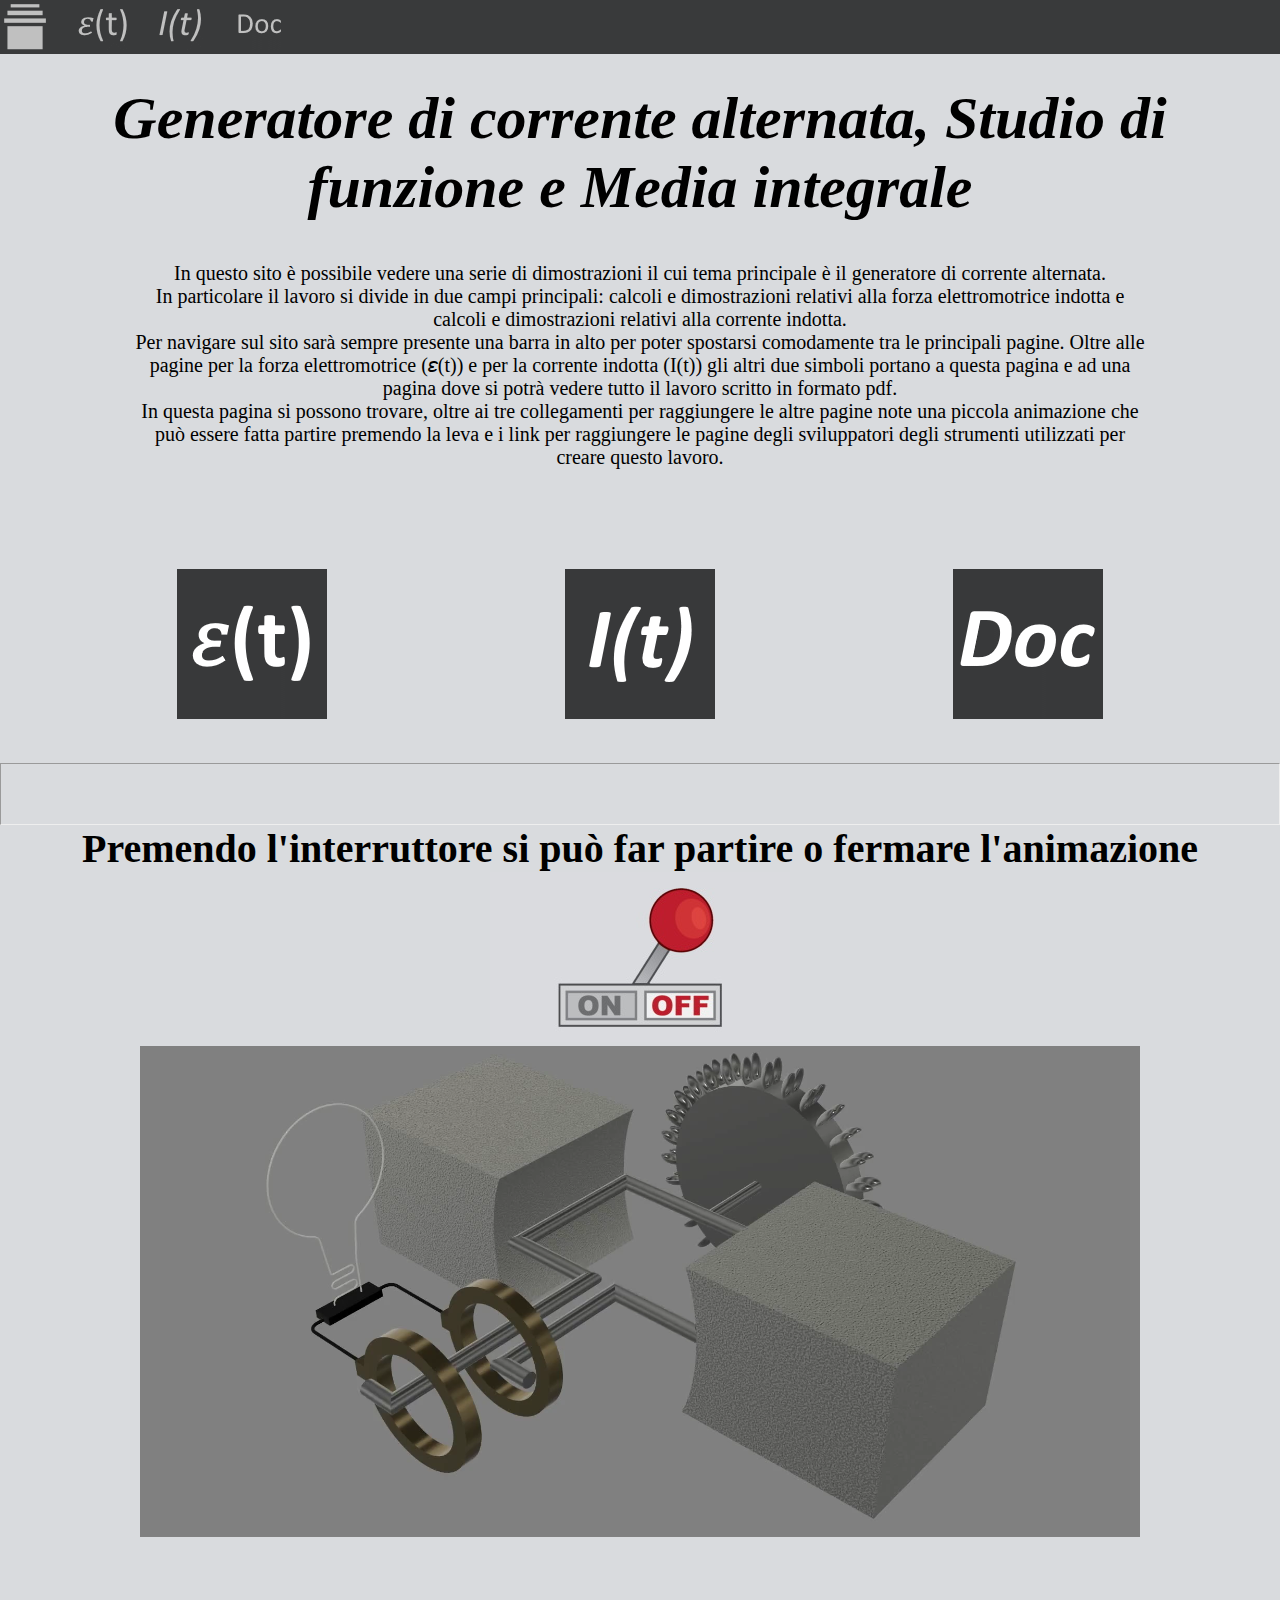
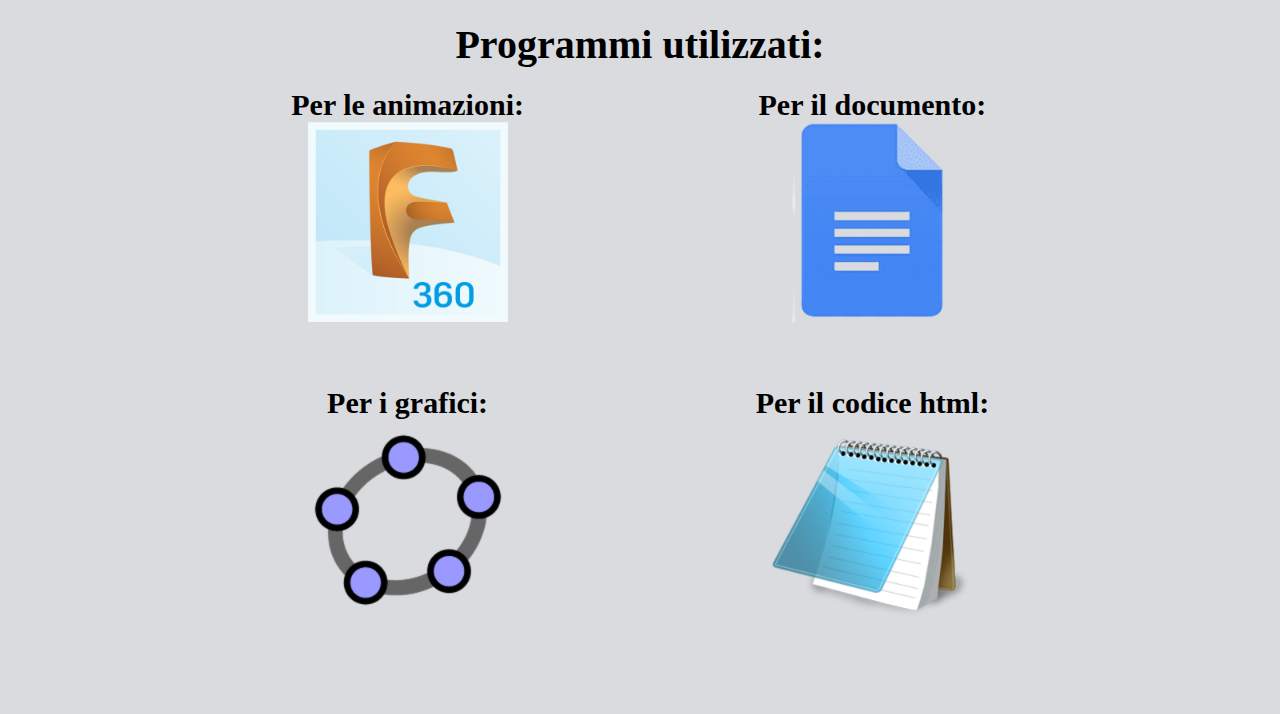
<file: index.html>
<!DOCTYPE html>

<html lang="it">

<head>
 <title>Generatore di corrente alternata, Studio di funzione e Media integrale </title>
 <link rel="stylesheet" href="Codice/Css.css">
</head>

<body>
 	<div class="Barra">
 		<a href="index.html" ><img src="Immagini/home.png" alt="home" title="Home" class="Bottone"></a>
		<img src="Immagini/spazio.png" alt="spazio">
		<a href="Html/Fem.html" ><img src="Immagini/fem.png" alt="fem" title="Studio sulla fem indotta" class="Bottone"></a>
		<img src="Immagini/spazio.png" alt="spazio">
		<a href="Html/Corrente.html" ><img src="Immagini/corrente.png" alt="corrente" title="Studio sulla corrente indotta" class="Bottone"></a>
		<img src="Immagini/spazio.png" alt="spazio">
		<a href="Generatore di corrente alternata, Studio di funzione e Media integrale.pdf" target="_blank"><img src="Immagini/doc.png" alt="doc" title="Versione compatta" class="Bottone"></a>
		<img src="Immagini/spazio.png" alt="spazio">
	</div>
 	
<div class="Home"> 
  	<h1 style="padding:30px 0px 40px 0px;font-size:60px;"><i>Generatore di corrente alternata, Studio di funzione e Media integrale </i></h1> 
	<div class="Equazione">
		<p>In questo sito è possibile vedere una serie di dimostrazioni il cui tema principale è
		il generatore di corrente alternata.<br>In particolare il lavoro si divide in due campi principali:
		calcoli e dimostrazioni relativi alla forza elettromotrice indotta e calcoli e dimostrazioni 
		relativi alla corrente indotta.
		<br>Per navigare sul sito sarà sempre presente una barra in alto per poter spostarsi comodamente
		tra le principali pagine. Oltre alle pagine per la forza elettromotrice (𝜀(t)) e per la corrente
		indotta (I(t)) gli altri due simboli portano a questa pagina e ad una pagina dove si potrà vedere
		tutto il lavoro scritto in formato pdf.
		<br>In questa pagina si possono trovare, oltre ai tre collegamenti per raggiungere le altre pagine
		note una piccola animazione che può essere fatta partire premendo la leva e i link per raggiungere
		le pagine degli sviluppatori degli strumenti utilizzati per creare questo lavoro.</p>
	</div>
	<div class="Icona">
		<a href="Html/Fem.html" ><img src="Immagini/femhd.png" alt="fem hd" title="Studio sulla fem indotta" class="Bottone"></a>
	</div>
	<div class="Icona">
		<a href="Html/Corrente.html" ><img src="Immagini/correntehd.png" alt="corrente hd" title="Studio sulla fem indotta" class="Bottone"></a>
	</div>
	<div class="Icona">
		<a href="Generatore di corrente alternata, Studio di funzione e Media integrale.pdf"><img src="Immagini/dochd.png" target="_blank" alt="doc hd" title="Studio sulla fem indotta" class="Bottone"></a>
	</div>

	<hr style="padding:30px">

	<div style="width:95%;margin:auto;">
	<h1>Premendo l'interruttore si può far partire o fermare l'animazione</h1>
	<input type="image" id="Interruttore" src="Immagini/Off.jpg" style="margin:auto;" alt="onOff" onclick="iniziaFerma()"></input>
	<br>
	<video id="Motore" style="width:95%;max-width:1000px;height:auto;z-index:20;" loop>
 		<source src="Immagini/GenBelloOff.mp4" type="video/mp4">
	</video>
	</div>

	<div style="width:80%;margin:auto;text-align:center; padding-top:80px;">
		<h1>Programmi utilizzati:</h1>
		<div class="Icona2"><h2>Per le animazioni:</h2><a href="https://www.autodesk.it/products/fusion-360" target="_blank" ><img src="Immagini/fusion.png" alt="home" title="fusion" class="ImgBot"></a></div>
		<div class="Icona2"><h2>Per il documento:</h2><a href="https://docs.google.com/" target="_blank"><img src="Immagini/docs.png" alt="Docs" title="Google Docs" class="ImgBot"></a></div>
		<br>
		<div class="Icona2"><h2>Per i grafici:</h2><a href="https://www.geogebra.org/" target="_blank"><img src="Immagini/geogebra.png" alt="geogebra" title="Geogebra" class="ImgBot"></a></div>
		<div class="Icona2"><h2>Per il codice html:</h2><a href="https://www.microsoft.com/it-it/p/windows-notepad/9msmlrh6lzf3?activetab=pivot:overviewtab" target="_blank"><img src="Immagini/blocco.png" alt="blocco" title="Blocco note" class="ImgBot"></a></div>
	</div>



<div style="height:50px"></div>
</div>
<script src="Codice/JavaScript.js"></script>
</body>

</html>
</file>
<file: Codice/Css.css>
*{
	margin:0;
	padding:0;
}
h1{
	font-size:40px;
}
h2{
	font-size:30px;
}
body{
	height:100%;
	width:100%;
}
p{
	font-size:20px;
}
.Home{
	position: relative;
	height: 100%;
  	width: 100%;
	margin:auto;
	margin-top:0;
	margin-bottom:0;
	z-index:0;
	background: rgb(217, 219, 222);
	text-align:center;
}

.Barra{
	position: -webkit-sticky;
	position:sticky;
	width:100%
	max-heigh:100 px;
	background: rgb(57, 58, 59);
	top: 0;
	z-index:1;
	margin:0;
	text-color:white;
}

.Collegamento{
	
}

.Bottone:hover{
	 transform: scale(1.1);
}
.Collega{
	width:75%;
	height:auto;

}
.Collega:hover{
	 transform: scale(1.1);
}


.Icona{
	padding-top:100px;
	padding-bottom:40px;
	width:30%;
	height:auto;
	margin:auto;
	display:inline-block;
}

.Icona2{
	padding-top:20px;
	padding-bottom:40px;
	width:45%;
	height:auto;
	margin:auto;
	display:inline-block;
}

.ImgBot{
	max-width:200px;
	height:auto;
}

.testodim{
	max-width:85%;
	margin:auto;
}

.Equazione{
	width:80%;
	margin:auto;
	text-align: center;	
}

.Titolidim{
	max-width:85%;
	margin:auto;
}

.Equazioneimm{
	width:60%;
	min-width:400px;
	height:auto;

}
</file>
